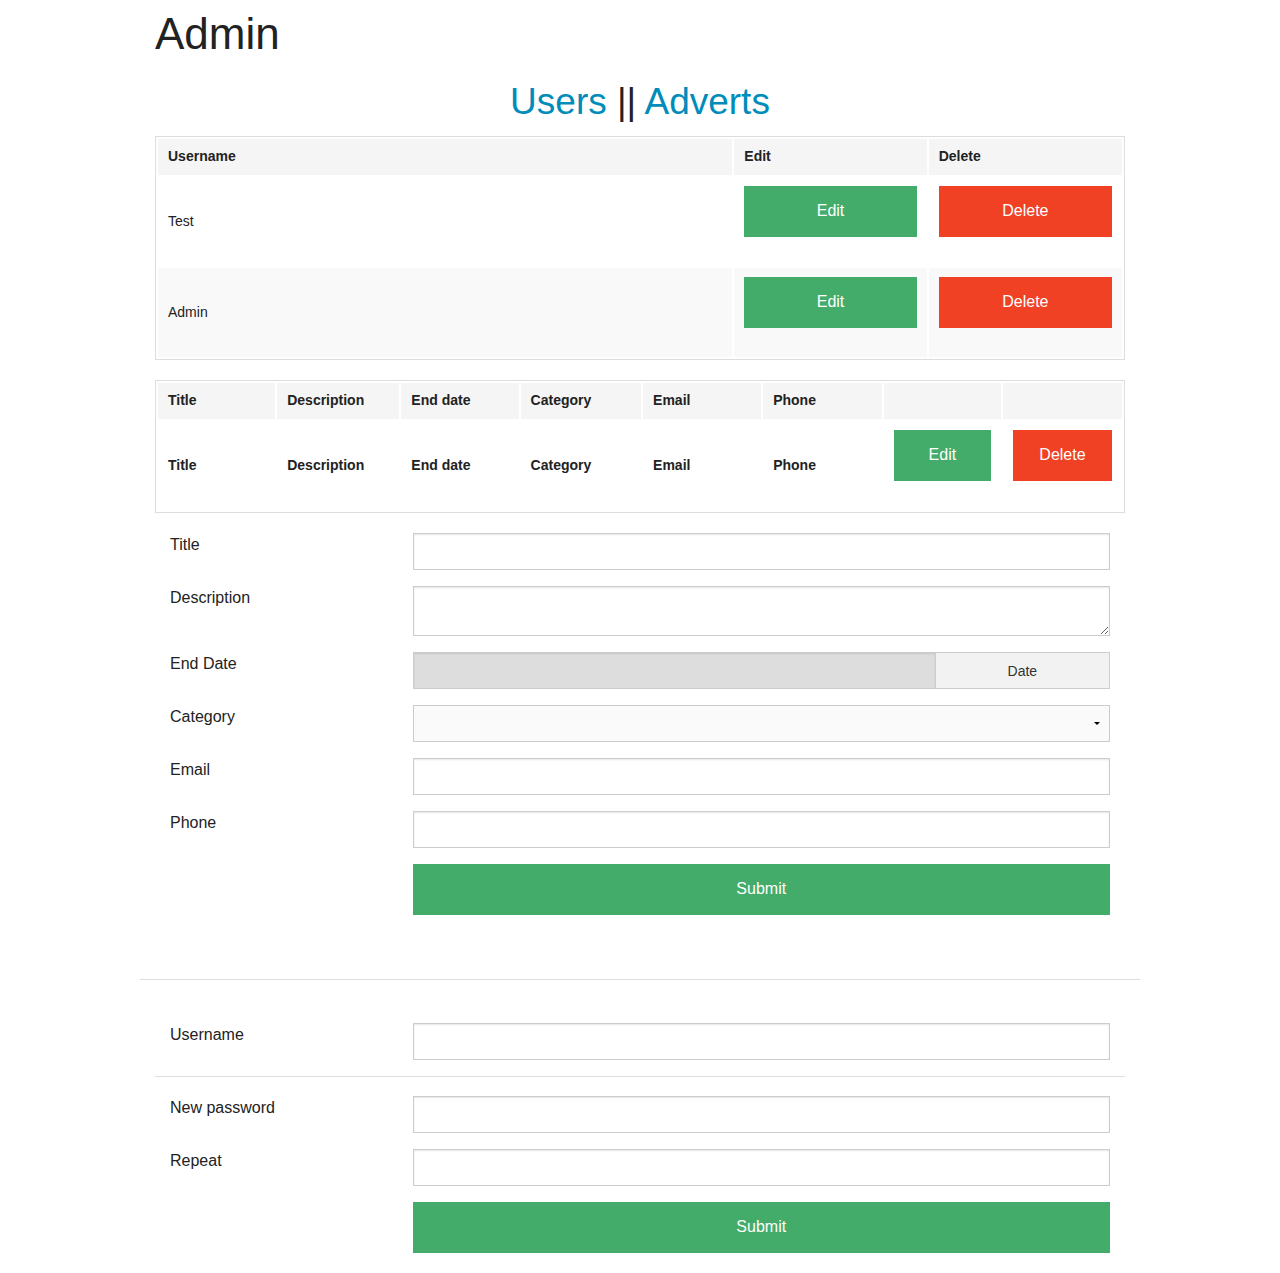
<file: www/static/admin.html>
<!doctype html>
<html class="no-js" lang="en">
    <head>
        <meta charset="utf-8" />
        <meta name="viewport" content="width=device-width, initial-scale=1.0" />
        <title>Foundation | Welcome</title>
        <link rel="stylesheet" href="css/foundation.css" />
        <script src="js/vendor/modernizr.js"></script>
    </head>
    <body>
        
        <div class="row">
            <div class="large-12 columns">
                <h1>Admin</h1>
            </div>
        </div>
        
        <div class="row">
            <div class="large-12 columns">
                <h2 style="text-align: center;"><a href="?open=users">Users</a> || <a href="?open=adverts">Adverts</a></h2>
            </div>
        </div>

        <div class="row">
            <div class="large-12 columns">
                <table role="grid">
                    <thead>
                        <tr>
                            <th width="600">Username</th>
                            <th width="200">Edit</th>
                            <th width="200">Delete</th>
                        </tr>
                    </thead>
                    <tbody>
                        <tr>
                            <td>Test</td>
                            <td><a href="#" class="medium expand success button">Edit</a></td>
                            <td><a href="#" class="medium expand alert button">Delete</a></td>
                        </tr>
                         <tr>
                            <td>Admin</td>
                            <td><a href="#" class="medium expand success button">Edit</a></td>
                            <td><a href="#" class="medium expand alert button">Delete</a></td>
                        </tr>
                    </tbody>
                </table>
            </div>
        </div>

        <div class="row">
            <div class="large-12 columns">
                <table role="grid">
                    <thead>
                        <tr>
                            <th width="125">Title</th>
                            <th width="125">Description</th>
                            <th width="125">End date</th>
                            <th width="125">Category</th>
                            <th width="125">Email</th>
                            <th width="125">Phone</th>
                            <th width="125"></th>
                            <th width="125"></th>
                        </tr>
                    </thead>
                    <tbody>
                        <tr>
                            <th>Title</th>
                            <th>Description</th>
                            <th>End date</th>
                            <th>Category</th>
                            <th>Email</th>
                            <th>Phone</th>
                            <td><a href="#" class="medium expand success button">Edit</a></td>
                            <td><a href="#" class="medium expand alert button">Delete</a></td>
                        </tr>
                    </tbody>
                </table>
            </div>
        </div>

        <div class="row">

            <div class="large-12 columns">

                <div class="large-3 columns tr translateMe" data-tid="title">Title</div>
                <div class="large-9 columns">
                    <input type="text" tabindex="0" autocomplete="off" name="Title"  data-type="title" data-sid="title">
                </div>

                <div class="large-3 columns tr translateMe" data-tid="description">Description</div>
                <div class="large-9 columns">
                    <textarea tabindex="0" data-type="text" name="Description" data-sid="text"></textarea>
                </div>

                <div class="large-3 columns tr translateMe" data-tid="endDate">End Date</div>
                <div class="large-9 columns">
                    <div class="row collapse postfix-radius">
                        <div class="small-9 columns">
                            <input type="text" tabindex="0" class="endDatePicker" autocomplete="off" name="End Date" data-type="date" data-sid="endDate" readonly>
                        </div>
                        <div class="small-3 columns">
                            <span class="postfix translateMe" data-tid="date">Date</span>
                        </div>
                    </div>
                </div>

                <div class="large-3 columns tr translateMe" data-tid="category">Category</div>
                <div class="large-9 columns">
                    <select data-type="category" name="Category" data-sid="categoryId">
                        <option></option>
                    </select>
                </div>

                <div class="large-3 columns tr translateMe" data-tid="email">Email</div>
                <div class="large-9 columns">
                    <input type="text" tabindex="0" autocomplete="off" name="Email" data-type="email" data-sid="email">
                </div>

                <div class="large-3 columns tr translateMe translateMe" data-tid="phone">Phone</div>
                <div class="large-9 columns">
                    <input type="text" tabindex="0" autocomplete="off" name="Number" data-type="number" data-sid="phone">
                </div>

                <div class="large-3 columns tr"></div>
                <div class="large-9 columns">
                    <a href="#" tabindex="0" class="sbmt button expand success translateMe" data-tid="submit">Submit</a>
                </div>
            </div>
        </div>
        <div class="row"><br/><hr/><br/></div>
        <div class="row">

            <div class="large-12 columns">

                <div class="large-3 columns tr translateMe" data-tid="title">Username</div>
                <div class="large-9 columns">
                    <input type="text" tabindex="0" autocomplete="off" name="Title"  data-type="title" data-sid="title">
                </div>

                <hr/>
                <div class="large-3 columns tr translateMe" data-tid="description">New password</div>
                <div class="large-9 columns">
                    <input type="text" tabindex="0" autocomplete="off" name="Title"  data-type="title" data-sid="title">
                </div>

                <div class="large-3 columns tr translateMe" data-tid="description">Repeat</div>
                <div class="large-9 columns">
                    <input type="text" tabindex="0" autocomplete="off" name="Title"  data-type="title" data-sid="title">
                </div>

                <div class="large-3 columns tr"></div>
                <div class="large-9 columns">
                    <a href="#" tabindex="0" class="sbmt button expand success translateMe" data-tid="submit">Submit</a>
                </div>
            </div>
        </div>
       <!--  <div class="row">
            <div class="large-8 medium-8 columns">
                <h5>Here&rsquo;s your basic grid:</h5>
                

                <div class="row">
                    <div class="large-12 columns">
                        <div class="callout panel">
                            <p><strong>This is a twelve column section in a row.</strong> Each of these includes a div.panel element so you can see where the columns are - it's not required at all for the grid.</p>
                        </div>
                    </div>
                </div>
                <div class="row">
                    <div class="large-6 medium-6 columns">
                        <div class="callout panel">
                            <p>Six columns</p>
                        </div>
                    </div>
                    <div class="large-6 medium-6 columns">
                        <div class="callout panel">
                            <p>Six columns</p>
                        </div>
                    </div>
                </div>
                <div class="row">
                    <div class="large-4 medium-4 small-4 columns">
                        <div class="callout panel">
                            <p>Four columns</p>
                        </div>
                    </div>
                    <div class="large-4 medium-4 small-4 columns">
                        <div class="callout panel">
                            <p>Four columns</p>
                        </div>
                    </div>
                    <div class="large-4 medium-4 small-4 columns">
                        <div class="callout panel">
                            <p>Four columns</p>
                        </div>
                    </div>
                </div>
                
                <hr />
                                
                <h5>We bet you&rsquo;ll need a form somewhere:</h5>
                <form>
                    <div class="row">
                        <div class="large-12 columns">
                            <label>Input Label</label>
                            <input type="text" placeholder="large-12.columns" />
                        </div>
                    </div>
                    <div class="row">
                        <div class="large-4 medium-4 columns">
                            <label>Input Label</label>
                            <input type="text" placeholder="large-4.columns" />
                        </div>
                        <div class="large-4 medium-4 columns">
                            <label>Input Label</label>
                            <input type="text" placeholder="large-4.columns" />
                        </div>
                        <div class="large-4 medium-4 columns">
                            <div class="row collapse">
                                <label>Input Label</label>
                                <div class="small-9 columns">
                                    <input type="text" placeholder="small-9.columns" />
                                </div>
                                <div class="small-3 columns">
                                    <span class="postfix">.com</span>
                                </div>
                            </div>
                        </div>
                    </div>
                    <div class="row">
                        <div class="large-12 columns">
                            <label>Select Box</label>
                            <select>
                                <option value="husker">Husker</option>
                                <option value="starbuck">Starbuck</option>
                                <option value="hotdog">Hot Dog</option>
                                <option value="apollo">Apollo</option>
                            </select>
                        </div>
                    </div>
                    <div class="row">
                        <div class="large-6 medium-6 columns">
                            <label>Choose Your Favorite</label>
                            <input type="radio" name="pokemon" value="Red" id="pokemonRed"><label for="pokemonRed">Radio 1</label>
                            <input type="radio" name="pokemon" value="Blue" id="pokemonBlue"><label for="pokemonBlue">Radio 2</label>
                        </div>
                        <div class="large-6 medium-6 columns">
                            <label>Check these out</label>
                            <input id="checkbox1" type="checkbox"><label for="checkbox1">Checkbox 1</label>
                            <input id="checkbox2" type="checkbox"><label for="checkbox2">Checkbox 2</label>
                        </div>
                    </div>
                    <div class="row">
                        <div class="large-12 columns">
                            <label>Textarea Label</label>
                            <textarea placeholder="small-12.columns"></textarea>
                        </div>
                    </div>
                </form>
            </div>     

            <div class="large-4 medium-4 columns">
                <h5>Try one of these buttons:</h5>
                <p><a href="#" class="small button">Simple Button</a><br/>
                <a href="#" class="small radius button">Radius Button</a><br/>
                <a href="#" class="small round button">Round Button</a><br/>            
                <a href="#" class="medium success button">Success Btn</a><br/>
                <a href="#" class="medium alert button">Alert Btn</a><br/>
                <a href="#" class="medium secondary button">Secondary Btn</a></p>           
                <div class="panel">
                    <h5>So many components, girl!</h5>
                    <p>A whole kitchen sink of goodies comes with Foundation. Checkout the docs to see them all, along with details on making them your own.</p>
                    <a href="http://foundation.zurb.com/docs/" class="small button">Go to Foundation Docs</a>          
                </div>
            </div>
        </div> -->
        
        <script src="js/vendor/jquery.js"></script>
        <script src="js/foundation.min.js"></script>
        <script>
            $(document).foundation();
        </script>
    </body>
</html>
</file>
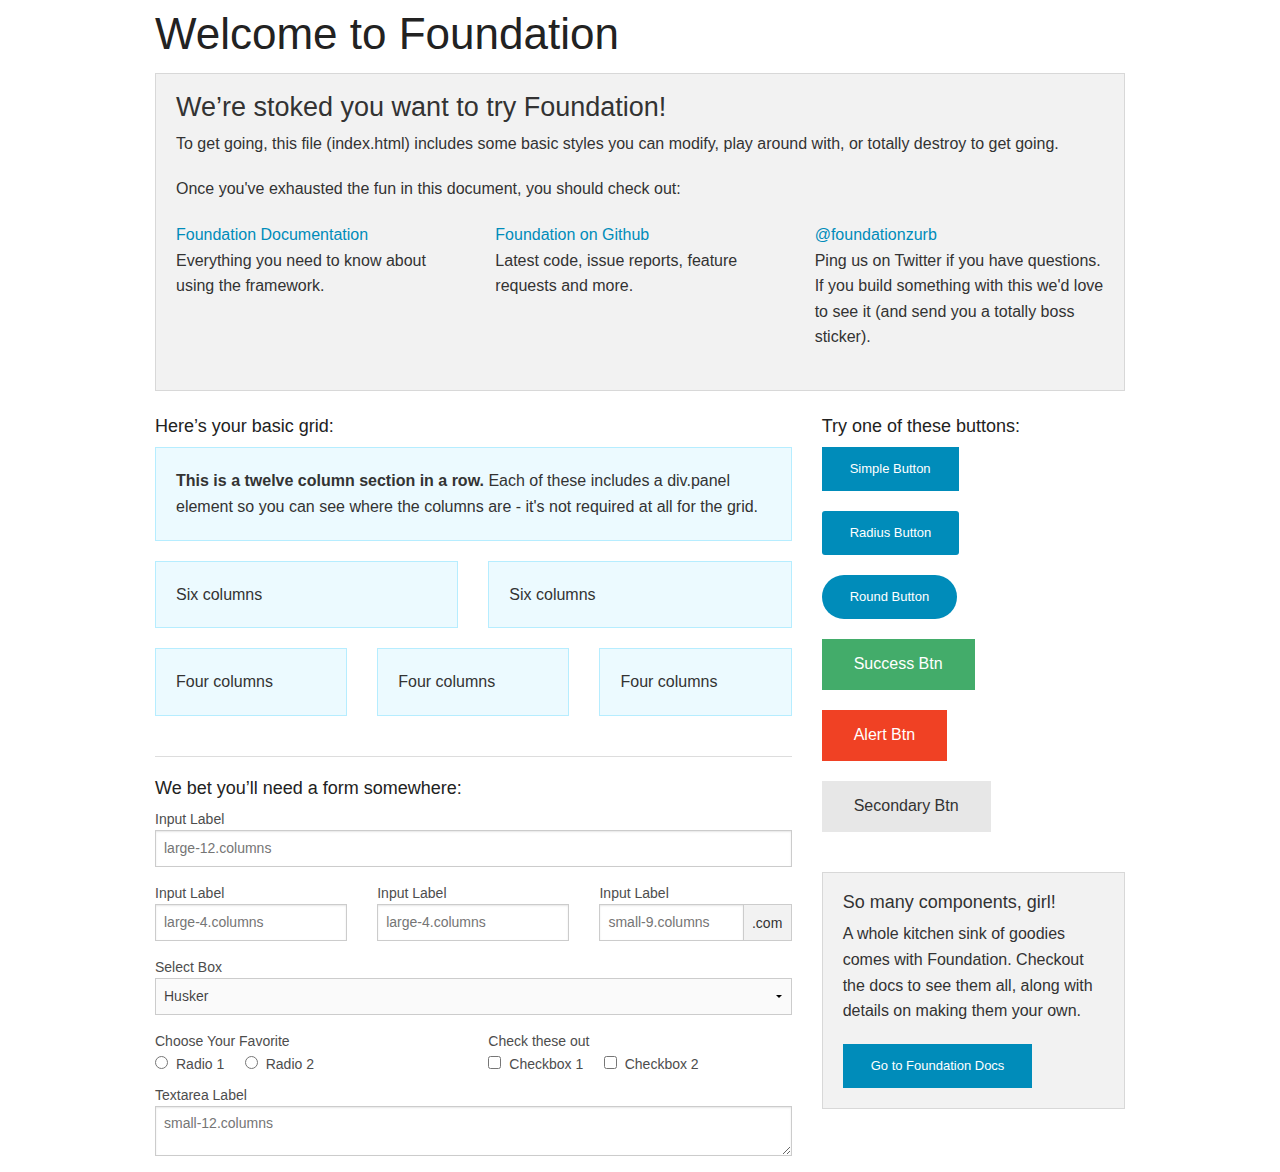
<file: www/static/dev.html>
<!doctype html>
<html class="no-js" lang="en">
  <head>
    <meta charset="utf-8" />
    <meta name="viewport" content="width=device-width, initial-scale=1.0" />
    <title>Foundation | Welcome</title>
    <link rel="stylesheet" href="css/foundation.css" />
    <script src="js/vendor/modernizr.js"></script>
  </head>
  <body>
    
    <div class="row">
      <div class="large-12 columns">
        <h1>Welcome to Foundation</h1>
      </div>
    </div>
    
    <div class="row">
      <div class="large-12 columns">
      	<div class="panel">
	        <h3>We&rsquo;re stoked you want to try Foundation! </h3>
	        <p>To get going, this file (index.html) includes some basic styles you can modify, play around with, or totally destroy to get going.</p>
	        <p>Once you've exhausted the fun in this document, you should check out:</p>
	        <div class="row">
	        	<div class="large-4 medium-4 columns">
	    		<p><a href="http://foundation.zurb.com/docs">Foundation Documentation</a><br />Everything you need to know about using the framework.</p>
	    	</div>
	        	<div class="large-4 medium-4 columns">
	        		<p><a href="http://github.com/zurb/foundation">Foundation on Github</a><br />Latest code, issue reports, feature requests and more.</p>
	        	</div>
	        	<div class="large-4 medium-4 columns">
	        		<p><a href="http://twitter.com/foundationzurb">@foundationzurb</a><br />Ping us on Twitter if you have questions. If you build something with this we'd love to see it (and send you a totally boss sticker).</p>
	        	</div>        
					</div>
      	</div>
      </div>
    </div>

    <div class="row">
      <div class="large-8 medium-8 columns">
        <h5>Here&rsquo;s your basic grid:</h5>
        <!-- Grid Example -->

        <div class="row">
          <div class="large-12 columns">
            <div class="callout panel">
              <p><strong>This is a twelve column section in a row.</strong> Each of these includes a div.panel element so you can see where the columns are - it's not required at all for the grid.</p>
            </div>
          </div>
        </div>
        <div class="row">
          <div class="large-6 medium-6 columns">
            <div class="callout panel">
              <p>Six columns</p>
            </div>
          </div>
          <div class="large-6 medium-6 columns">
            <div class="callout panel">
              <p>Six columns</p>
            </div>
          </div>
        </div>
        <div class="row">
          <div class="large-4 medium-4 small-4 columns">
            <div class="callout panel">
              <p>Four columns</p>
            </div>
          </div>
          <div class="large-4 medium-4 small-4 columns">
            <div class="callout panel">
              <p>Four columns</p>
            </div>
          </div>
          <div class="large-4 medium-4 small-4 columns">
            <div class="callout panel">
              <p>Four columns</p>
            </div>
          </div>
        </div>
        
        <hr />
                
        <h5>We bet you&rsquo;ll need a form somewhere:</h5>
        <form>
				  <div class="row">
				    <div class="large-12 columns">
				      <label>Input Label</label>
				      <input type="text" placeholder="large-12.columns" />
				    </div>
				  </div>
				  <div class="row">
				    <div class="large-4 medium-4 columns">
				      <label>Input Label</label>
				      <input type="text" placeholder="large-4.columns" />
				    </div>
				    <div class="large-4 medium-4 columns">
				      <label>Input Label</label>
				      <input type="text" placeholder="large-4.columns" />
				    </div>
				    <div class="large-4 medium-4 columns">
				      <div class="row collapse">
				        <label>Input Label</label>
				        <div class="small-9 columns">
				          <input type="text" placeholder="small-9.columns" />
				        </div>
				        <div class="small-3 columns">
				          <span class="postfix">.com</span>
				        </div>
				      </div>
				    </div>
				  </div>
				  <div class="row">
				    <div class="large-12 columns">
				      <label>Select Box</label>
				      <select>
				        <option value="husker">Husker</option>
				        <option value="starbuck">Starbuck</option>
				        <option value="hotdog">Hot Dog</option>
				        <option value="apollo">Apollo</option>
				      </select>
				    </div>
				  </div>
				  <div class="row">
				    <div class="large-6 medium-6 columns">
				      <label>Choose Your Favorite</label>
				      <input type="radio" name="pokemon" value="Red" id="pokemonRed"><label for="pokemonRed">Radio 1</label>
				      <input type="radio" name="pokemon" value="Blue" id="pokemonBlue"><label for="pokemonBlue">Radio 2</label>
				    </div>
				    <div class="large-6 medium-6 columns">
				      <label>Check these out</label>
				      <input id="checkbox1" type="checkbox"><label for="checkbox1">Checkbox 1</label>
				      <input id="checkbox2" type="checkbox"><label for="checkbox2">Checkbox 2</label>
				    </div>
				  </div>
				  <div class="row">
				    <div class="large-12 columns">
				      <label>Textarea Label</label>
				      <textarea placeholder="small-12.columns"></textarea>
				    </div>
				  </div>
				</form>
      </div>     

      <div class="large-4 medium-4 columns">
			  <h5>Try one of these buttons:</h5>
			  <p><a href="#" class="small button">Simple Button</a><br/>
        <a href="#" class="small radius button">Radius Button</a><br/>
        <a href="#" class="small round button">Round Button</a><br/>            
        <a href="#" class="medium success button">Success Btn</a><br/>
        <a href="#" class="medium alert button">Alert Btn</a><br/>
        <a href="#" class="medium secondary button">Secondary Btn</a></p>           
				<div class="panel">
        	<h5>So many components, girl!</h5>
        	<p>A whole kitchen sink of goodies comes with Foundation. Checkout the docs to see them all, along with details on making them your own.</p>
        	<a href="http://foundation.zurb.com/docs/" class="small button">Go to Foundation Docs</a>          
        </div>
      </div>
    </div>
    
    <script src="js/vendor/jquery.js"></script>
    <script src="js/foundation.min.js"></script>
    <script>
      $(document).foundation();
    </script>
  </body>
</html>
</file>
